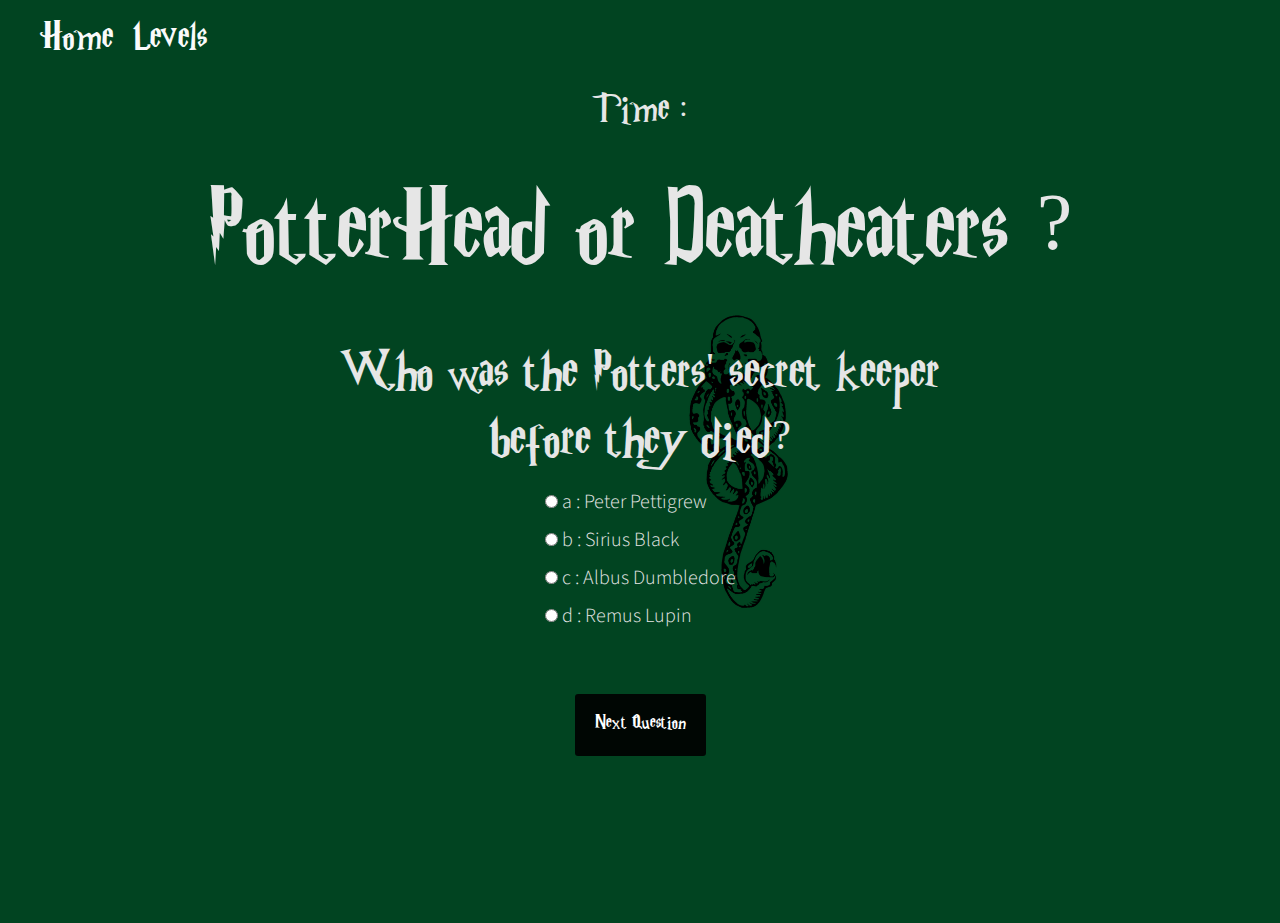
<file: html/index-level3.html>
<!DOCTYPE html>
<html lang="en">
  <head>
    <meta charset="UTF-8" />
    <meta name="viewport" content="width=device-width, initial-scale=1.0" />
    <meta http-equiv="X-UA-Compatible" content="ie=edge" />
    <script type="module" src="/js/level-3.js"></script>
    <link rel="stylesheet" href="../css/styles-level3.CSS" />
    <link rel="stylesheet" href="../css/animate.min.css" />
    <link
      href="https://fonts.googleapis.com/css?family=Source+Sans+Pro&display=swap"
      rel="stylesheet"
    />
    <title>Potterhead or Stupid Muggle?</title>
  </head>

  <body>
    <div class="pop-up-container">
      <div id="pop-up">
        <nav id="nav-bar">
          <ul>
            <li>
              <a
                href="../index.html"
                id="a-nav"
                style="font-family:'Harry Potter Regular';font-weight:normal;font-size:30px"
                >Home</a
              >
            </li>
            <li>
              <a
                href="../html/level-index.html"
                id="a-nav"
                style="font-family:'Harry Potter Regular';font-weight:normal;font-size:30px"
                >Levels</a
              >
            </li>
          </ul>
        </nav>
        <div id="title">
          <div
            style="font-family:'Harry Potter Regular';font-weight:normal;font-size:30px"
          >
            Time : <span id="timer"></span>
          </div>
          <h1
            style="font-family:'Harry Potter Regular';font-weight:normal;font-size:80px"
            class="fadeIn"
          >
            PotterHead or Deatheaters ?
          </h1>
          <div
            id="results"
            class="bounce"
            style="font-family:'Harry Potter Regular';font-weight:normal;font-size:50px"
          ></div>
        </div>
        <div class="quiz-container">
          <div class="bg-container">
            <div id="quiz"></div>
          </div>
        </div>
        <div class="btn-container">
          <button
            style="font-family:'Harry Potter Regular';font-weight:normal;font-size:15px"
            id="previous"
          >
            Previous Question
          </button>
          <button
            style="font-family:'Harry Potter Regular';font-weight:normal;font-size:15px"
            id="next"
          >
            Next Question
          </button>
          <button
            style="font-family:'Harry Potter Regular';font-weight:normal;font-size:15px"
            id="submit"
          >
            Submit Quiz
          </button>
        </div>
      </div>
    </div>
    <embed
      src="../songs/professor-umbridge-song.mp3"
      autostart="true"
      width="0"
      height="0"
    />
    <script type="Text/JavaScript" src="../js/level-3.js"></script>
  </body>
</html>
</file>
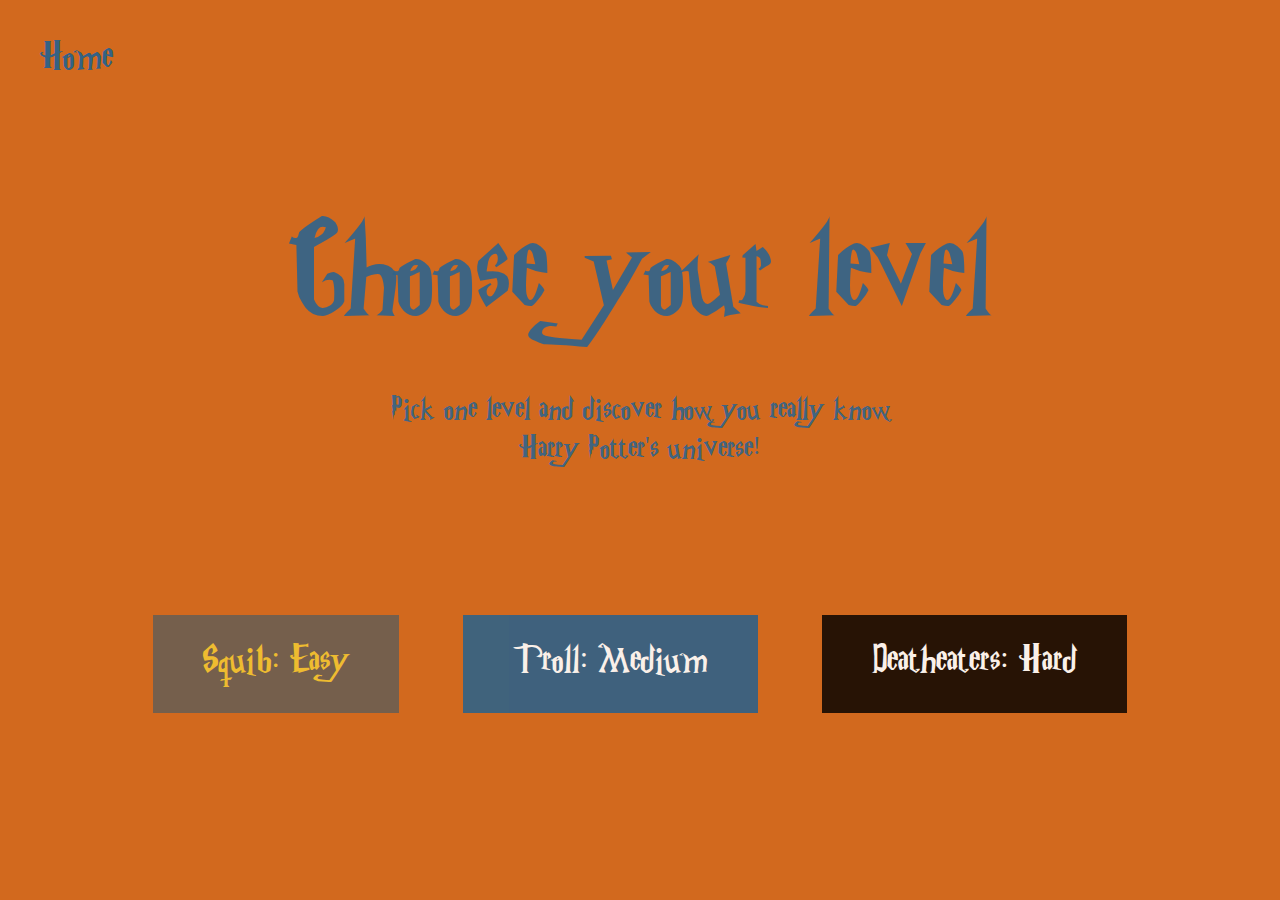
<file: html/level-index.html>
<!DOCTYPE html>
<html lang="en">
  <head>
    <meta charset="UTF-8" />
    <meta
      name="viewport"
      content="width=device-width,initial-scale=1,maximum-scale=1,user-scalable=no"
    />
    <meta http-equiv="X-UA-Compatible" content="IE=edge,chrome=1" />
    <meta name="HandheldFriendly" content="true" />
    <link rel="stylesheet" href="../css/chose-level-styles.css" />
    <link rel="stylesheet" href="../css/animate.min.css" />
    <script type="module" src="../js/transitions.js"></script>
    <!-- <script type="module" src="../js/transitions.js"></script> -->

    <title>Choose your Level</title>
  </head>
  <body>
    <nav id="nav-bar">
      <ul>
        <li>
          <a
            href="../index.html"
            id="a-nav"
            style="font-family:'Harry Potter Regular';font-weight:normal;font-size:30px"
            >Home</a
          >
        </li>
      </ul>
    </nav>
    <div id="heading">
      <h1
        style="font-family:'Harry Potter Regular';font-weight:normal;font-size:100px"
        class="tada"
      >
        Choose your level
      </h1>
      <p
        class="intro"
        style="font-family:'Harry Potter Regular';font-weight:normal;font-size:25px"
      >
        Pick one level and discover how you really know<br />
        Harry Potter's universe!
      </p>
    </div>
    <section id="several-levels">
      <div id="a-level">
        <ul>
          <li class="pulse">
            <a href="../html/index-level1.html" class="level"
              ><button
                class="one"
                style="font-family:'Harry Potter Regular';font-weight:normal;font-size:30px"
              >
                Squib: Easy
              </button></a
            >
          </li>
          <li class="pulse">
            <a href="../html/index-level2.html" class="level"
              ><button
                class="two"
                style="font-family:'Harry Potter Regular';font-weight:normal;font-size:30px"
              >
                Troll: Medium<br /></button
            ></a>
          </li>
          <li class="pulse">
            <a href="../html/index-level3.html" class="level"
              ><button
                class="three"
                style="font-family:'Harry Potter Regular';font-weight:normal;font-size:30px"
              >
                Deatheaters: Hard
              </button></a
            >
          </li>
        </ul>
      </div>
    </section>
    <embed
      src="../songs/01-fireworks-harry-potter-and-the-order-of-the-phoenix-soundtrack.mp3"
      autostart="true"
      width="0"
      height="0"
    />
  </body>
</html>
</file>
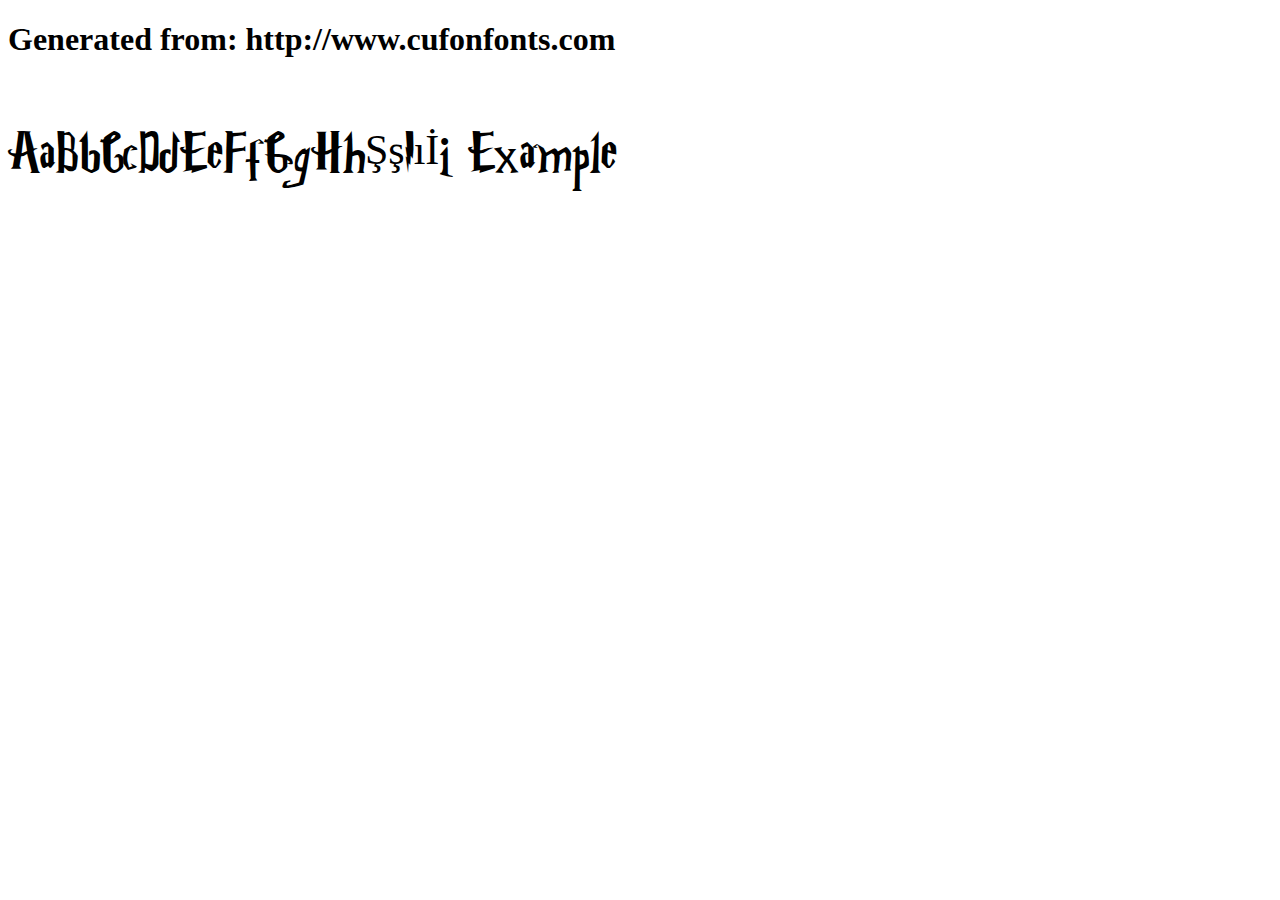
<file: font/harry-potter-cufonfonts-webfont/example.html>
<!DOCTYPE html>
<html xmlns="http://www.w3.org/1999/xhtml">
<head>
    <meta http-equiv="Content-Type" content="text/html; charset=utf-8"/>
    <link rel="stylesheet" type="text/css"
          href="style.css"/>
</head>

<body>

<h1>Generated from: http://www.cufonfonts.com</h1><br/>
<h1 style="font-family:'Harry Potter Regular';font-weight:normal;font-size:42px">AaBbCcDdEeFfGgHhŞşIıİi Example</h1>


</body>
</html>
</file>
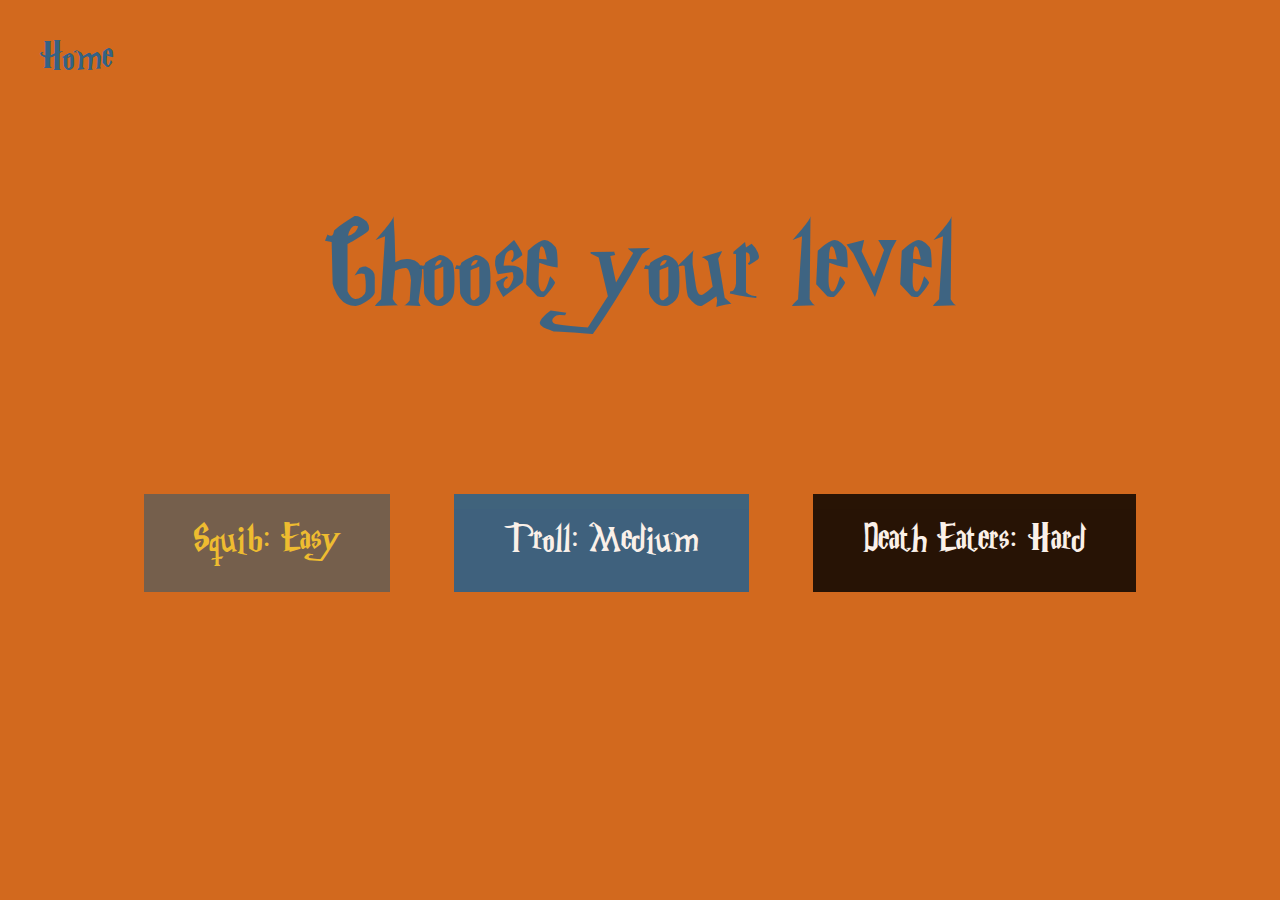
<file: html/choose-level/level-index.html>
<!DOCTYPE html>
<html lang="en">
  <head>
    <meta charset="UTF-8" />
    <meta
      name="viewport"
      content="width=device-width,initial-scale=1,maximum-scale=1,user-scalable=no"
    />
    <meta http-equiv="X-UA-Compatible" content="IE=edge,chrome=1" />
    <meta name="HandheldFriendly" content="true" />
    <link rel="stylesheet" href="/css/chose-level-styles.css" />
    <link rel="stylesheet" href="/css/animate.min.css" />
    <script type="module" src="/js/transitions.js"></script>
    <script type="module" src="/js/transitions.js"></script>

    <title>Choose your Level</title>
  </head>
  <body>
    <nav id="nav-bar">
      <ul>
        <li>
          <a
            href="/html/index.html"
            id="a-nav"
            style="font-family:'Harry Potter Regular';font-weight:normal;font-size:30px"
            >Home</a
          >
        </li>
      </ul>
    </nav>
    <div id="heading">
      <h1
        style="font-family:'Harry Potter Regular';font-weight:normal;font-size:90px"
        class="tada"
      >
        Choose your level
      </h1>
    </div>
    <section id="several-levels">
      <div id="a-level">
        <ul>
          <li class="pulse">
            <span
              onclick="transitionToPage('/html/levels/index-level1.html')"
              class="level"
              ><button
                class="one"
                style="font-family:'Harry Potter Regular';font-weight:normal;font-size:30px"
              >
                Squib: Easy
              </button></span
            >
          </li>
          <li class="pulse">
            <span
              onclick="transitionToPage('/html/levels/index-level2.html')"
              class="level"
              ><button
                class="two"
                style="font-family:'Harry Potter Regular';font-weight:normal;font-size:30px"
              >
                Troll: Medium<br /></button
            ></span>
          </li>
          <li class="pulse">
            <span
              onclick="transitionToPage('/html/levels/index-level3.html')"
              class="level"
              ><button
                class="three"
                style="font-family:'Harry Potter Regular';font-weight:normal;font-size:30px"
              >
                Death Eaters: Hard
              </button></span
            >
          </li>
        </ul>
      </div>
    </section>
    <embed
      src="/songs/01-fireworks-harry-potter-and-the-order-of-the-phoenix-soundtrack.mp3"
      autostart="true"
      width="0"
      height="0"
    />
  </body>
</html>
</file>
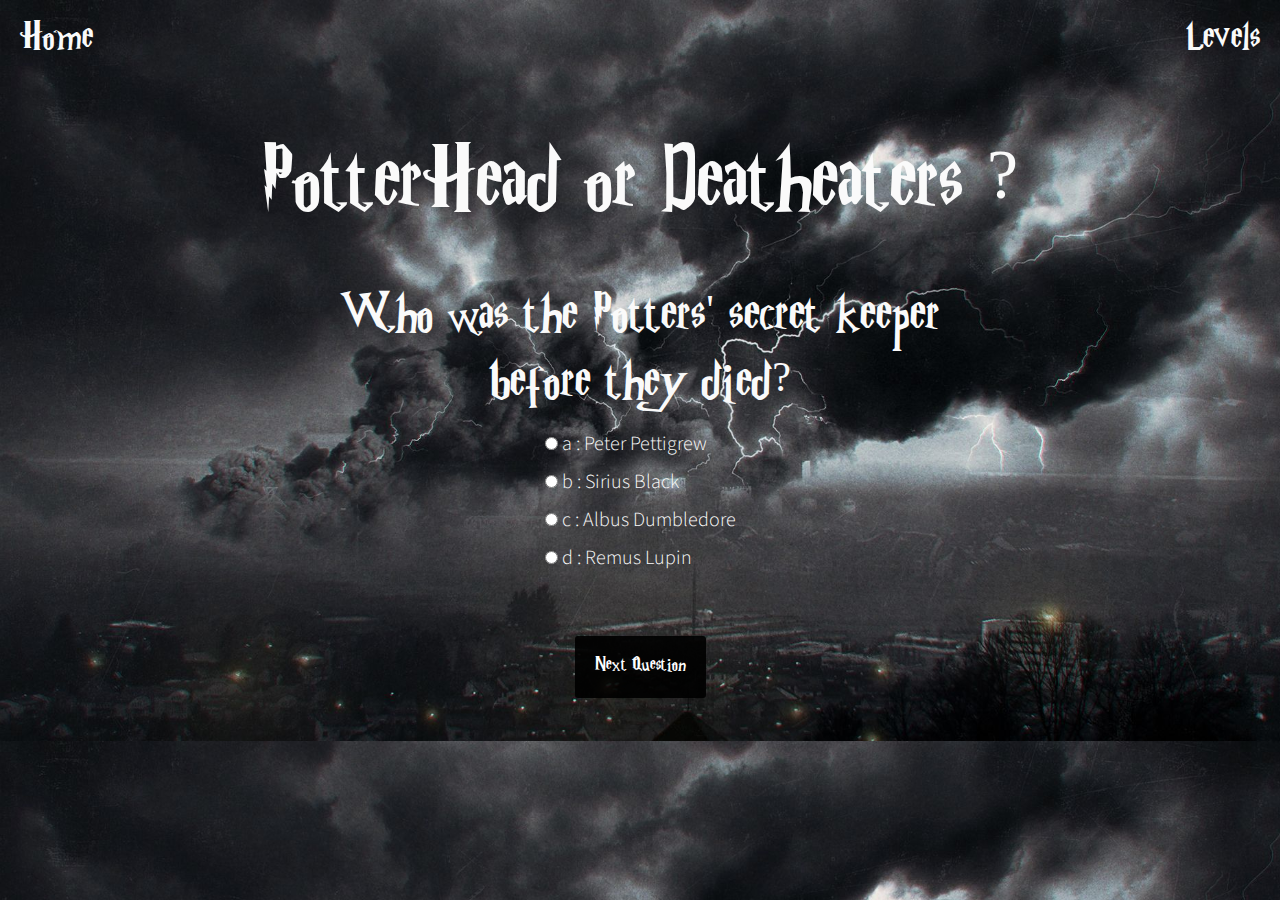
<file: html/levels/index-level3.html>
<!DOCTYPE html>
<html lang="en">
  <head>
    <meta charset="UTF-8" />
    <meta name="viewport" content="width=device-width, initial-scale=1.0" />
    <meta http-equiv="X-UA-Compatible" content="ie=edge" />
    <script type="module" src="/js/levels/level-3.js"></script>
    <link rel="stylesheet" href="/css/levels-css/styles-level3.CSS" />
    <link rel="stylesheet" href="/css/animate.min.css" />
    <link
      href="https://fonts.googleapis.com/css?family=Source+Sans+Pro&display=swap"
      rel="stylesheet"
    />
    <title>Potterhead or Stupid Muggle?</title>
  </head>

  <body>
    <nav id="nav-bar">
      <ul>
        <li>
          <a
            href="/html/index.html"
            id="a-nav"
            style="font-family:'Harry Potter Regular';font-weight:normal;font-size:30px"
            >Home</a
          >
        </li>
        <li>
          <a
            href="/html/choose-level/level-index.html"
            id="a-nav"
            style="font-family:'Harry Potter Regular';font-weight:normal;font-size:30px"
            >Levels</a
          >
        </li>
      </ul>
    </nav>
    <div id="title">
      <h1
        style="font-family:'Harry Potter Regular';font-weight:normal;font-size:70px"
        class="fadeIn"
      >
        PotterHead or Deatheaters ?
      </h1>
      <div
        id="results"
        class="bounce"
        style="font-family:'Harry Potter Regular';font-weight:normal;font-size:80px"
      ></div>
    </div>
    <div class="quiz-container">
      <div class="bg-container">
        <div id="quiz"></div>
      </div>
    </div>
    <div class="btn-container">
      <button
        style="font-family:'Harry Potter Regular';font-weight:normal;font-size:15px"
        id="previous"
      >
        Previous Question
      </button>
      <button
        style="font-family:'Harry Potter Regular';font-weight:normal;font-size:15px"
        id="next"
      >
        Next Question
      </button>
      <button
        style="font-family:'Harry Potter Regular';font-weight:normal;font-size:15px"
        id="submit"
      >
        Submit Quiz
      </button>
    </div>
    <embed
      src="/songs/professor-umbridge-song.mp3"
      autostart="true"
      width="0"
      height="0"
    />
  </body>
</html>
</file>
<file: css/styles-level3.CSS>
* {
  margin: 0;
  padding: 0;
  box-sizing: border-box;
  font-family: "Source Sans Pro", sans-serif;
}

body {
  font-size: 20px;
  font-family: "Work Sans", sans-serif;
  color: rgb(230, 230, 230);
  font-weight: 300;
  text-align: center;
  background-image: url(/images/levels/deahteater.png);
  background-size: cover;
  /* background-color: rgb(33, 75, 42); */
}
ul {
  display: flex;
  justify-content: flex-start;
  padding: 20px 20px;
}
li {
  list-style: none;
  padding-left: 20px;
}
a {
  text-decoration: none;
  color: rgb(250, 250, 250);
}
h1 {
  font-weight: 300;
  margin: 0px;
  padding-top: 40px;
  font-size: 20px;
  /* background-color: #444; */
  /* color: black; */
}

.question {
  font-size: 30px;
  margin-bottom: 10px;
}
.answers {
  margin-bottom: 20px;
  text-align: left;
  display: inline-block;
}
.answers label {
  display: block;
  margin-bottom: 10px;
  cursor: pointer;
}
button {
  font-family: "Work Sans", sans-serif;
  font-size: 22px;
  background-color: rgba(0, 0, 0, 0.9);
  color: #fff;
  border: 0px;
  border-radius: 3px;
  padding: 20px;
  cursor: pointer;
  margin-bottom: 20px;
}
button:hover {
  background-color: rgba(1, 15, 20, 0.5);
}

.slide {
  position: absolute;
  left: 0px;
  top: 0px;
  width: 100%;
  z-index: 1;
  opacity: 0;
  transition: opacity 0.5s;
}
.active-slide {
  opacity: 1;
  z-index: 2;
}
.quiz-container {
  position: relative;
  height: 200px;
  margin-top: 40px;
  /* color: white; */
  /* background-color: rgba(0, 0, 0, 0.9); */
}

@font-face {
  font-family: "Harry Potter Regular";
  font-style: normal;
  font-weight: normal;
  src: local("Harry Potter Regular"),
    url("../font/harry-potter-cufonfonts-webfont/HARRP___.woff") format("woff");
}
.btn-container {
  padding-top: 150px;
}

.bounce {
  animation: infinite;
  animation-duration: 3s;
  animation-delay: 2s;
  /* animation-iteration-count */
  color: white;
}
.fadeIn {
  animation-duration: 3.5s;
  animation-delay: 0.5s;
  /* animation: infinite; */
}
/* .jello {
   animation: infinite; 
   animation-duration: 3s;
  animation-delay: 0.5s;
  padding-top: 20px;
} */
.pop-up-container {
  position: relative;
  height: 100vh;
  z-index: 2;
}
/* background-color: black;  */
/* div with gif background when score is weak */
.loser {
  background-color: Black;
  background-image: url(../images/displays-answers/hard-level/squid-expert.gif);
  background-size: cover;
  height: 600px;
  width: 600px;
  position: absolute;
  left: 28%;
  top: 10%;
  color: rgb(242, 197, 51);
  z-index: 3;
  padding-top: 0;
  border-radius: 50%;
}
.active {
  padding-top: 175px;
}
.loser > button {
  background-color: rgb(33, 75, 42);
  color: black;
  padding: 20px;
  margin: 40px;
}
.deatheater {
  background-image: url(../images/displays-answers/hard-level/voldy-expert.gif);
  background-size: cover;
  height: 600px;
  width: 600px;
  position: absolute;
  left: 28%;
  top: 10%;
  color: rgb(242, 197, 51);
  z-index: 3;
  padding-top: 0;
  border-radius: 50%;
}
.deatheater > button {
  background-color: rgb(33, 75, 42);
  color: white;
  padding: 20px;
  margin: 40px;
}
.expert {
  background-image: url(../images/displays-answers/hard-level/funny-potter.gif);
  background-size: cover;
  height: 600px;
  width: 600px;
  position: absolute;
  left: 28%;
  top: 10%;
  color: rgb(242, 197, 51);
  z-index: 3;
  padding-top: 0;
  border-radius: 50%;
}
.expert > button {
  background-color: rgb(33, 75, 42);
  color: white;
  padding: 20px;
  margin: 40px;
}
</file>
<file: css/chose-level-styles.css>
* {
  margin: 0;
  padding: 0;
  box-sizing: border-box;
}
@font-face {
  font-family: "Harry Potter Regular";
  font-style: normal;
  font-weight: normal;
  src: local("Harry Potter Regular"),
    url("../font/harry-potter-cufonfonts-webfont/HARRP___.woff") format("woff");
}

body {
  /* background-image: url(/images/levels/); */
  /* background-size: cover; */
  background-color: chocolate;
  color: rgba(46, 100, 141, 0.9);
  /* opacity: 0; */
  /* transition-delay: 0.5s; */
}
nav {
  /* background-color: rgba(250, 250, 250, 0.3); */
  /* padding: 5px; */
  /* height: 90px; */
}
ul {
  display: flex;
  justify-content: flex-start;
  padding: 10px;
  align-content: center;
  align-items: center;
}
li {
  list-style: none;
}
a {
  text-decoration: none;
  color: rgba(30, 97, 147, 0.9);
}
#heading {
  padding-top: 70px;
  text-align: center;
}
h1 {
  padding-top: 10px;
}
.intro {
  padding-top: 30px;
}
#several-levels {
  padding-top: 110px;
  display: flex;
  justify-content: center;
}
.level {
  text-decoration: none;
}
li {
  list-style: none;
  padding: 30px;
}
ul {
  display: flex;
}
#a-level {
  display: flex;
  align-items: center;
  align-content: center;
}
button {
  /* background-color: white; */
  border: none;
  /* color: rgb(250, 197, 33); */
  padding: 25px 50px;
  text-align: center;
  font-size: 16px;
  margin: 4px 2px;
  opacity: 0.9;
  transition: 0.3s;
  cursor: pointer;
}
.one {
  background-color: rgba(95, 93, 88, 0.9);
  border: none;
  color: rgb(242, 197, 51);
}
.two {
  background-color: rgba(30, 97, 147, 0.9);
  border: none;
  color: white;
}
.three {
  background-color: rgba(0, 0, 0, 0.9);
  border: none;
  color: white;
}
.four {
  background-color: rgba(196, 17, 17, 0.4);
  border: none;
  color: rgb(250, 197, 33);
}

.pulse {
  animation: infinite;
  animation-duration: 1s;
  animation-delay: 0.5s;
  padding-top: 20px;
  z-index: 3;
}
.tada {
  /* animation: infinite; */
  animation-duration: 1.9s;
  animation-delay: 0s;
  padding-top: 20px;
  z-index: 3;
}
</file>
<file: font/harry-potter-cufonfonts-webfont/style.css>
/* #### Generated By: http://www.cufonfonts.com #### */

@font-face {
  font-family: "Harry Potter Regular";
  font-style: normal;
  font-weight: normal;
  src: local("Harry Potter Regular"),
    url("/font/harry-potter-cufonfonts-webfont/HARRP___.woff") format("woff");
}
</file>
<file: css/levels-css/styles-level3.CSS>
* {
  margin: 0;
  padding: 0;
  box-sizing: border-box;
  font-family: "Source Sans Pro", sans-serif;
}

body {
  font-size: 20px;
  font-family: "Work Sans", sans-serif;
  color: rgb(250, 250, 250);
  font-weight: 300;
  text-align: center;
  background-image: url(/images/levels/hardlevel.jpg);
  background-size: cover;
  /* background-color: black; */
}
ul {
  display: flex;
  justify-content: space-between;
  padding: 20px 20px;
}
li {
  list-style: none;
}
a {
  text-decoration: none;
  color: rgb(250, 250, 250);
}
h1 {
  font-weight: 300;
  margin: 0px;
  padding-top: 50px;
  font-size: 20px;
  /* background-color: #444; */
  /* color: black; */
}

.question {
  font-size: 30px;
  margin-bottom: 10px;
}
.answers {
  margin-bottom: 20px;
  text-align: left;
  display: inline-block;
}
.answers label {
  display: block;
  margin-bottom: 10px;
}
button {
  font-family: "Work Sans", sans-serif;
  font-size: 22px;
  background-color: rgba(0, 0, 0, 0.9);
  color: #fff;
  border: 0px;
  border-radius: 3px;
  padding: 20px;
  cursor: pointer;
  margin-bottom: 20px;
}
button:hover {
  background-color: rgba(1, 15, 20, 0.5);
}

.slide {
  position: absolute;
  left: 0px;
  top: 0px;
  width: 100%;
  z-index: 1;
  opacity: 0;
  transition: opacity 0.5s;
}
.active-slide {
  opacity: 1;
  z-index: 2;
}
.quiz-container {
  position: relative;
  height: 200px;
  margin-top: 40px;
  /* color: white; */
  /* background-color: rgba(0, 0, 0, 0.9); */
}

@font-face {
  font-family: "Harry Potter Regular";
  font-style: normal;
  font-weight: normal;
  src: local("Harry Potter Regular"),
    url("/font/harry-potter-cufonfonts-webfont/HARRP___.woff") format("woff");
}
.btn-container {
  padding-top: 150px;
}

.bounce {
  animation: infinite;
  animation-duration: 3s;
  animation-delay: 2s;
  /* animation-iteration-count */
  color: white;
}
.fadeIn {
  animation-duration: 3.5s;
  animation-delay: 0.5s;
  /* animation: infinite; */
}
</file>
